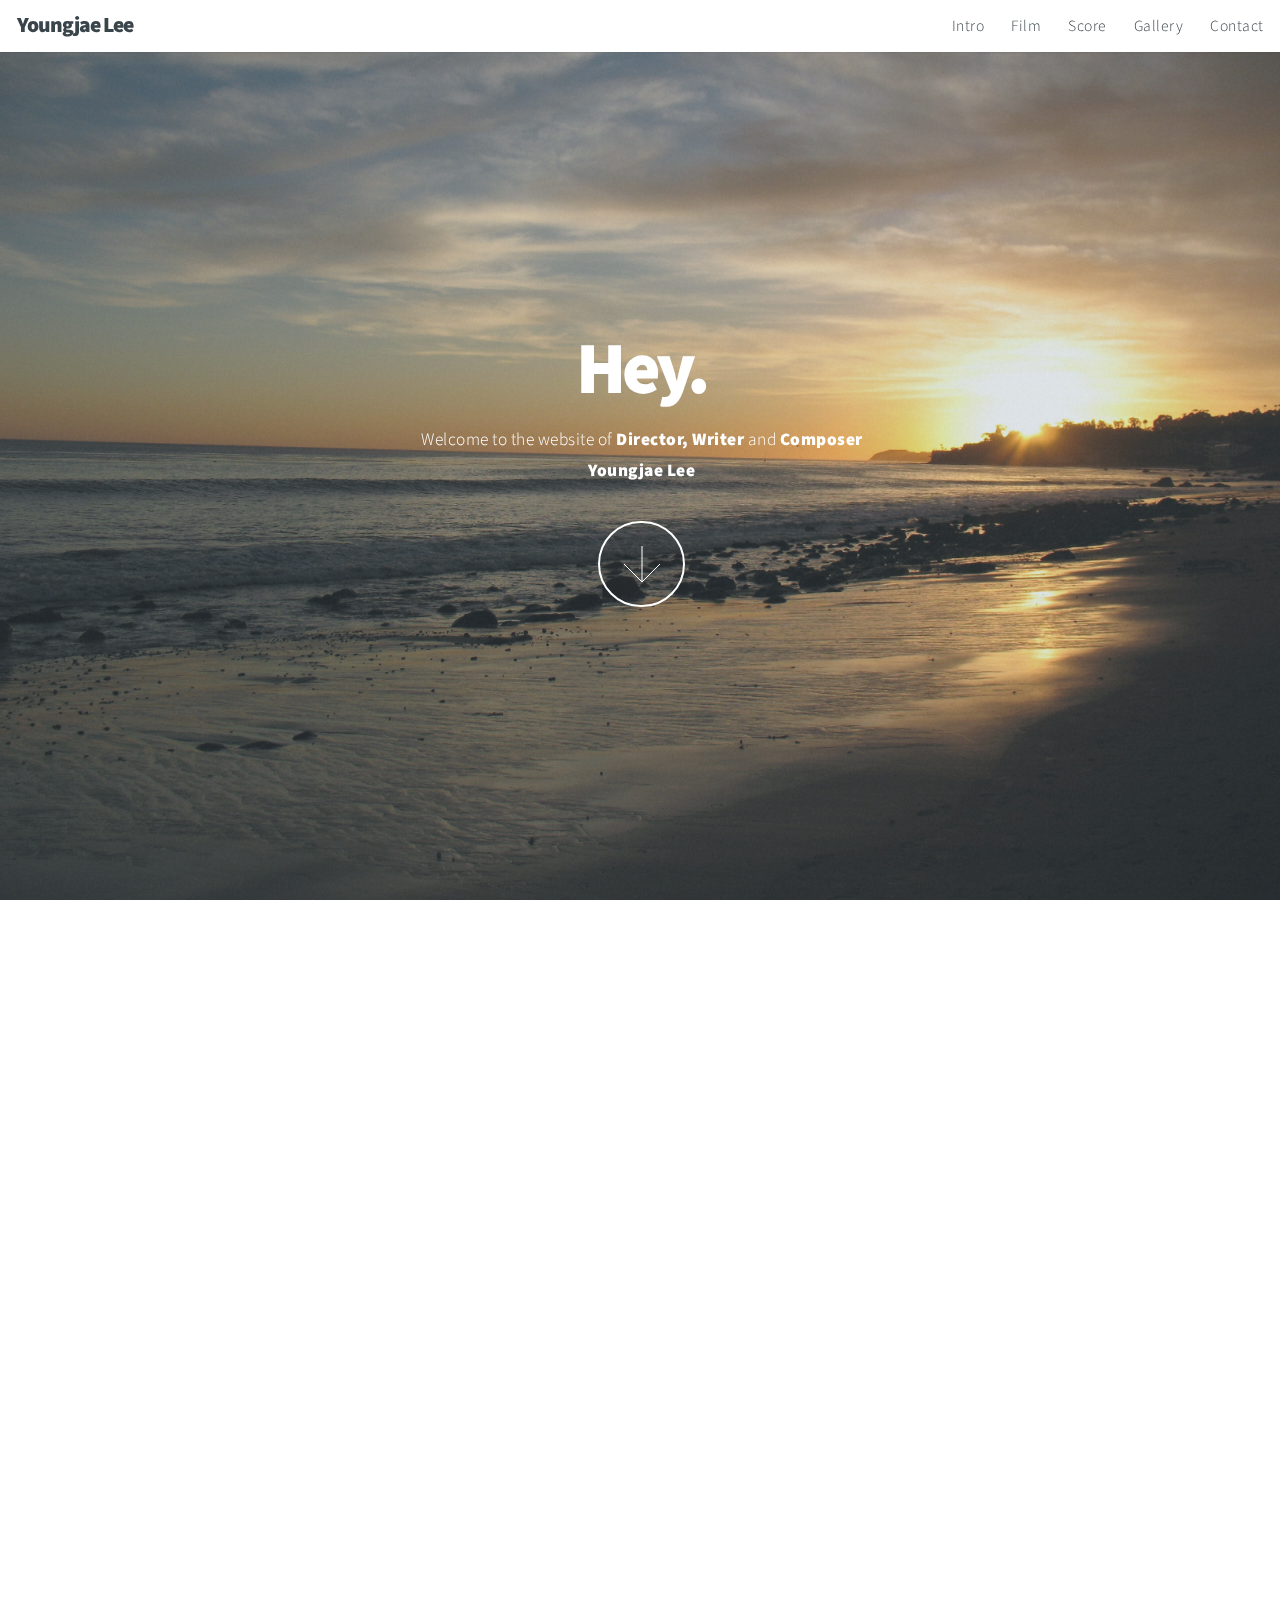
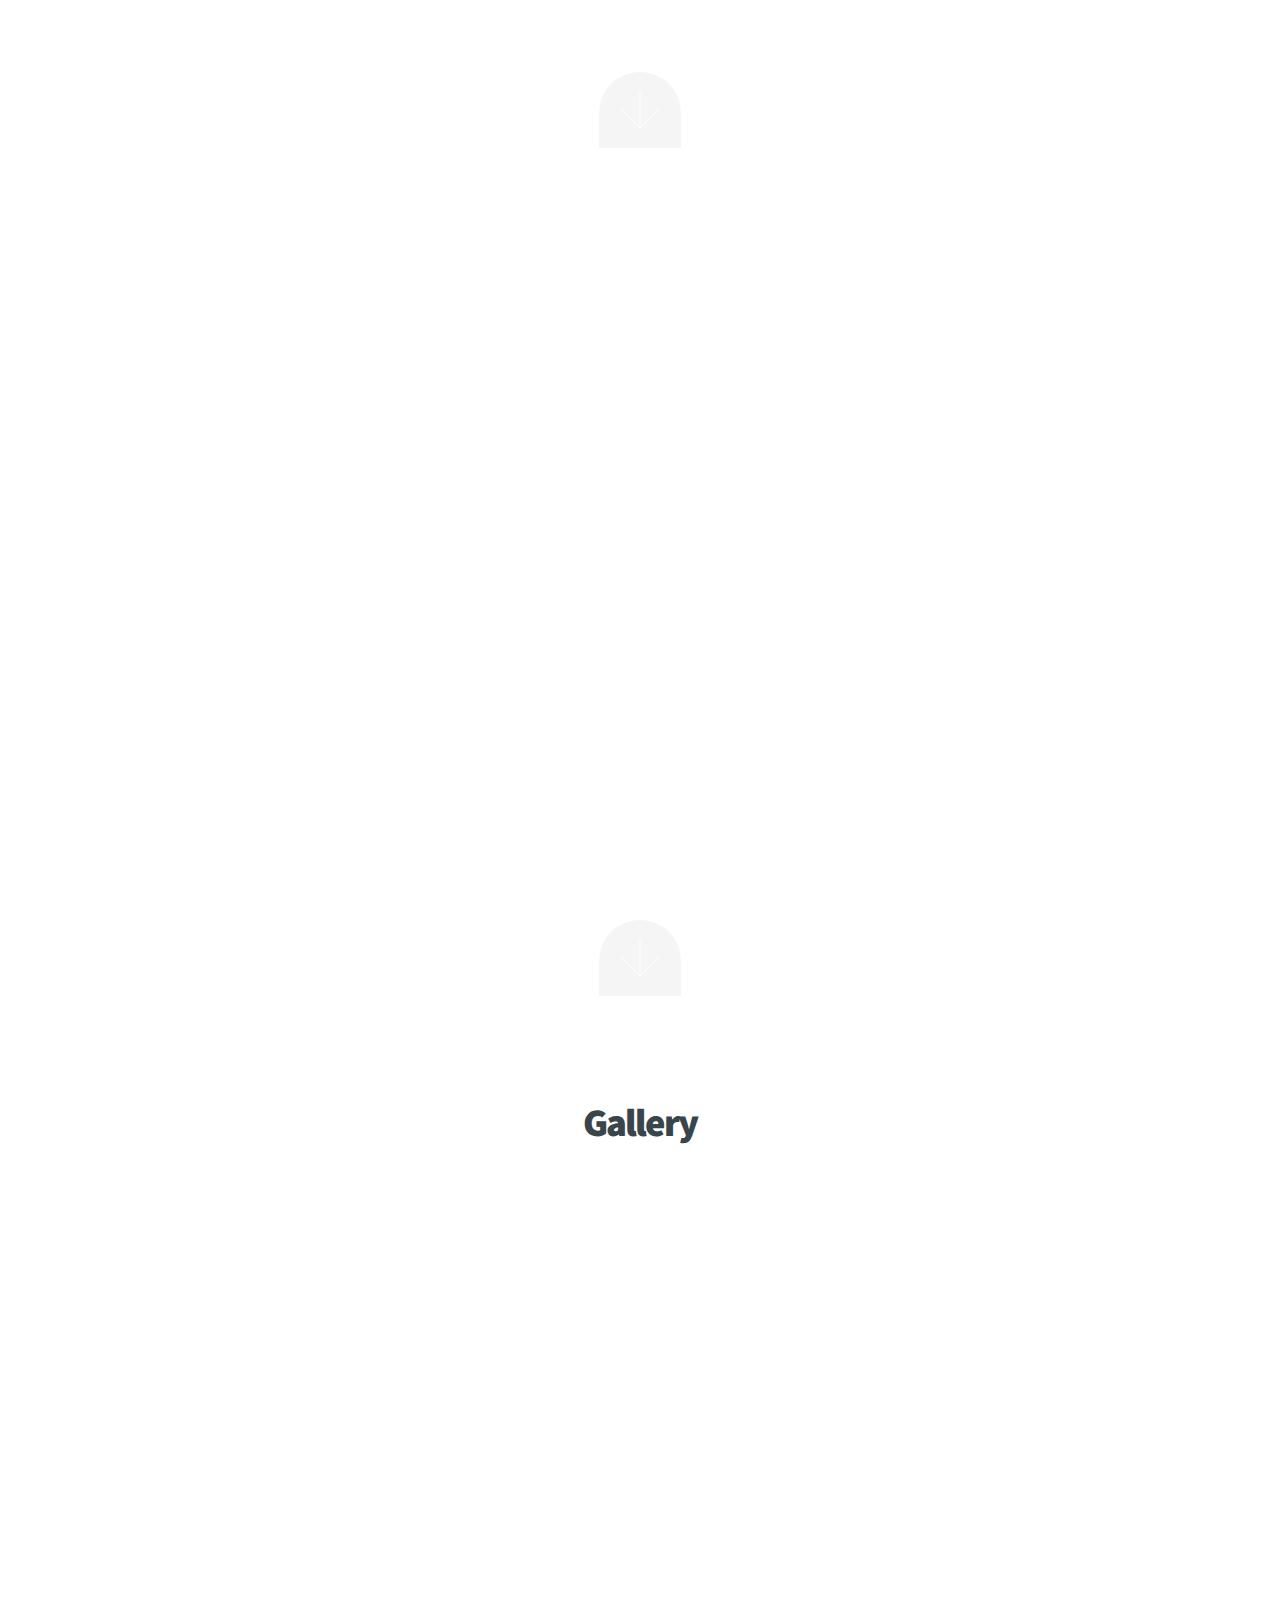
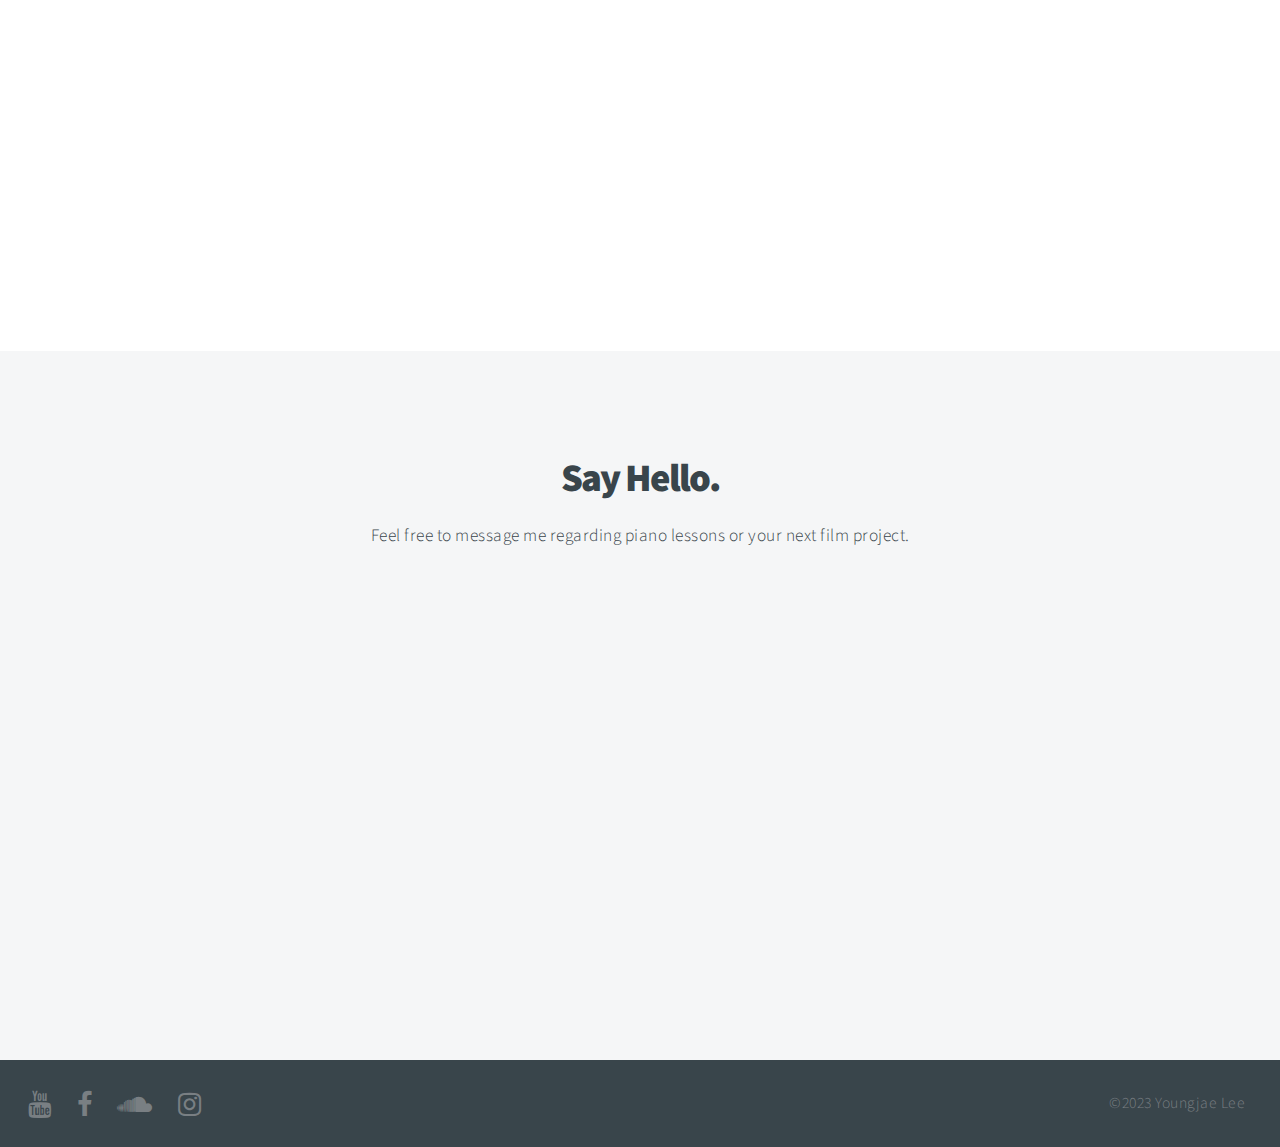
<file: index.html>
<!DOCTYPE HTML>
<html>
<head>
    <meta charset="utf-8" />
    <title>Youngjae Lee | Composer and Director</title>
    <meta name="viewport" content="width=device-width, initial-scale=1" />
    <meta name="author" content="Youngjae Lee">
    <meta name="description" content="The official website of film composer and director Youngjae Lee">
    
    <!-- Facebook OG meta properties -->
    <meta property="og:url" content="https://youngjaelee.net"/>
    <meta property="og:title" content="Youngjae Lee | Film Composer and Director"/>
    <meta property="og:description" content="The official website of film composer and director Youngjae Lee"/>
    <meta property="og:image" content="https://youngjaelee.net/assets/images/film-min.jpg"/>
    
    <!-- stylesheets -->
    <!--[if lte IE 8]><script src="assets/js/ie/html5shiv.js"></script><![endif]-->
    <!--[if lte IE 8]><link rel="stylesheet" href="assets/css/ie8.css" /><![endif]-->
    <!--[if lte IE 9]><link rel="stylesheet" href="assets/css/ie9.css" /><![endif]-->
    <link rel="stylesheet" href="assets/css/main.min.css" />

    <!-- favicon -->
    <link href="/favicon.ico" rel="icon" type="image/x-icon" />
    
    <!-- force to https on github pages -->
    <!-- No longer needed - forcing https via Cloudflare -->
    <!-- <script type="text/javascript">
        var host = "youngjaelee.net"
        if (window.location.host === host && window.location.protocol != "https:") {
            window.location.protocol = "https:"
        }
    </script> -->
</head>
<body>

    <!-- Header -->
    <header id="header">

        <!-- Logo -->
        <h1 id="logo"><a href="#intro">Youngjae Lee</a></h1>

        <!-- Nav -->
        <nav id="nav">
            <ul>
                <li><a href="#intro">Intro</a></li>
                <li><a href="#film">Film</a></li>
                <li><a href="#score">Score</a></li>
                <li><a href="#work">Gallery</a></li>
                <li><a href="#contact">Contact</a></li>
            </ul>
        </nav>

    </header>

    <!-- Intro -->
    <section id="intro" class="main style1 dark fullscreen">
        <div class="content container 75%">
            <header>
                <h2>Hey.</h2>
            </header>
            <p>
                Welcome to the website of <strong>Director,</strong> <strong>Writer</strong> and <strong>Composer</strong> 
                <br /><strong>Youngjae Lee</strong>
            </p>
            <footer>
                <a href="#film" class="button style2 down">More</a>
            </footer>
        </div>
    </section>

    <!-- Film -->
    <section id="film" class="main style2 left dark fullscreen">
        <div class="content box style2">
            <header>
                <h2>Film</h2>
            </header>
            <p>
                "Rage" is Youngjae's latest film. <br>
                Written, directed and scored by her, "Rage" is currently showing on the film festival circuit. 
                <br>
                <br>
                Watch the trailer for "Rage" <strong><a href="https://www.youtube.com/watch?v=TK61Yolp1gY" style="color:#7EC8E3;font-weight:bold;" class="text-primary" target="_blank">here</a></strong> and follow "Rage" <strong><a href="https://www.instagram.com/ragerage369/" style="color:#7EC8E3;font-weight:bold;" class="text-primary" target="_blank">on Instagram.</a></strong>
                <br>
                <br>
                In 2020 she also wrote, directed, and scored her film "Caterpillar Planet", which won a Gold Remi Award at the 2020 Houston International Film Festival. <br><br> 
                Watch Caterpillar Planet <strong><a href="https://www.youtube.com/watch?v=fz-p8lmaL64" style="color:#7EC8E3;font-weight:bold;" class="text-primary" target="_blank">here.</a></strong>
            </p>
        </div>
        <a href="#score" class="button style2 down anchored">Next</a>
    </section>

    <!-- Score -->
    <section id="score" class="main style2 right dark fullscreen">
        <div class="content box style2">
            <header>
                <h2>Score</h2>
            </header>
            <p>
                Youngjae graduated from Berklee College of Music with a degree in Film Scoring. She is working as a film composer and piano instructor. 
                She was twice nominated for the "Best Score" category at the La Jolla International Fashion Film Festival, and she also won the award for "Best Music Score" at 
                the Wide Screen Film Festival in Miami.                 
            </p>
            <p>
                <a href="https://www.youtube.com/watch?v=fz-p8lmaL64&t=7s" target="_blank" class="button btn-link"><em>YouTube</em></a>
                <a href="https://soundcloud.com/lalalililala/popular-tracks" target="_blank" class="button btn-link"><em>SoundCloud</em></a>
                <a href="https://www.imdb.com/name/nm3650306/" target="_blank" class="button btn-link"><em>Film Credits</em></a>
            </p>
        </div>
        <a href="#work" class="button style2 down anchored">Next</a>
    </section>

    <!-- Gallery -->
    <section id="work" class="main style3 primary">
        <div class="content container">
            <header>
                <h2>Gallery</h2>
                <p></p>
            </header>

            <!-- Personal Lightbox Gallery  -->
            <div class="container 75% gallery">
                <div class="row 25% images">
                    <div class="6u 12u(mobile)"><a href="assets/images/fulls/photos/01.jpg" class="image fit from-left"><img src="assets/images/thumbs/photos/01-min.jpg" title="La Jolla Fashion Film Festival 2013" alt="" /></a></div>
                    <div class="6u 12u(mobile)"><a href="assets/images/fulls/photos/02.jpg" class="image fit from-right"><img src="assets/images/thumbs/photos/02-min.jpg" title="In The Studio" alt="" /></a></div>
                </div>
                <div class="row 25% images">
                    <div class="6u 12u(mobile)"><a href="assets/images/fulls/photos/03.jpg" class="image fit from-left"><img src="assets/images/thumbs/photos/03-min.jpg" title="In The Studio" alt="" /></a></div>
                    <div class="6u 12u(mobile)"><a href="assets/images/fulls/photos/04.jpg" class="image fit from-right"><img src="assets/images/thumbs/photos/04-min.jpg" title="Fashion Event" alt="" /></a></div>
                </div>
                <div class="row 25% images">
                    <div class="6u 12u(mobile)"><a href="assets/images/fulls/photos/05.jpg" class="image fit from-left"><img src="assets/images/thumbs/photos/05-min.jpg" title="Los Angeles Turkish Film Festival" alt="" /></a></div>
                    <div class="6u 12u(mobile)"><a href="assets/images/fulls/photos/06.jpg" class="image fit from-right"><img src="assets/images/thumbs/photos/06-min.jpg" title="La Jolla Fashion Film Festival 2013" alt="" /></a></div>
                </div>
            </div>
        </div>

        <div class="content container">
            <header>
                <h2>Films</h2>
                <p></p>
            </header>

            <!-- Film Lightbox Gallery  -->
            <div class="container 75% gallery">
                <div class="row 25% images">
                    <div class="6u 12u(mobile)">
                        <a href="assets/images/fulls/posters/rage-poster.jpg" class="image fit from-left">
                            <img src="assets/images/thumbs/posters/rage-poster-min.jpg" title="Rage - 2023" alt="" />
                        </a>
                    </div>
                    <div class="6u 12u(mobile)">
                        <a href="assets/images/fulls/posters/caterpillar-planet.jpg" class="image fit from-right">
                            <img src="assets/images/thumbs/posters/caterpillar-planet-min.jpg" title="Caterpillar Planet - 2020" alt="" />
                        </a>
                    </div>
                </div>
                <div class="row 25% images">
                    <div class="6u 12u(mobile)">
                        <a href="assets/images/fulls/posters/in-the-moment.jpg" class="image fit from-right">
                            <img src="assets/images/thumbs/posters/in-the-moment-min.jpg" title="In The Moment - 2019" alt="" />
                        </a>
                    </div>
                    <div class="6u 12u(mobile)">
                        <a href="assets/images/fulls/posters/only-always-you.jpg" class="image fit from-left">
                            <img src="assets/images/thumbs/posters/only-always-you-min.jpg" title="Only Always You - 2012" alt="" />
                        </a>
                    </div>
                </div>
                <div class="row 25% images">
                    <div class="6u 12u(mobile)">
                        <a href="assets/images/fulls/posters/first-impressions.jpg" class="image fit from-left">
                            <img src="assets/images/thumbs/posters/first-impressions-min.jpg" title="First Impressions - 2013" alt="" />
                        </a>
                    </div>
                    <div class="6u 12u(mobile)">
                        <a href="assets/images/fulls/posters/kiss-of-siren.jpg" class="image fit from-right">
                            <img src="assets/images/thumbs/posters/kiss-of-siren-min.jpg" title="Kiss Of A Siren - 2014" alt="" />
                        </a>
                    </div>
                </div>
                <div class="row 25% images">
                    <div class="6u 12u(mobile)">
                        <a href="assets/images/fulls/posters/everlast.jpg" class="image fit from-left">
                            <img src="assets/images/thumbs/posters/everlast-min.jpg" title="Everlast - 2014" alt="" />
                        </a>
                    </div>
                    <div class="6u 12u(mobile)">
                        <a href="assets/images/fulls/posters/arkham-knight.jpg" class="image fit from-right">
                            <img src="assets/images/thumbs/posters/arkham-knight-min.jpg" title="Arkham Knight - 2015" alt="" />
                        </a>
                    </div>
                </div>
                <div class="row 25% images">
                    <div class="6u 12u(mobile)">
                        <a href="assets/images/fulls/posters/here-johnny.jpg" class="image fit from-left">
                            <img src="assets/images/thumbs/posters/here-johnny-min.jpg" title="Here's Johnny - 2013" alt="" />
                        </a>
                    </div>
                    <div class="6u 12u(mobile)">
                        <a href="assets/images/fulls/posters/the-incision.jpg" class="image fit from-right">
                            <img src="assets/images/thumbs/posters/the-incision-min.jpg" title="The Incision - 2014" alt="" />
                        </a>
                    </div>
                </div>
            </div>
        </div>
    </section>

    <!-- Contact -->
    <section id="contact" class="main style3 secondary">
        <div class="content container">
            <header>
                <h2>Say Hello.</h2>
                <p>Feel free to message me regarding piano lessons or your next film project.</p>
            </header>
            <div class="box container 75%">

               <!-- Contact Form -->
                <form id="contact-form" method="POST">
                    <input type="hidden" name="_subject" value="New Website Message" />
                    <input type="text" name="_gotcha" style="display:none" />
                    <div class="row 50%">
                        <div class="6u 12u(mobile)">
                            <input type="text" name="name" placeholder="Name" required/>
                        </div>
                        <div class="6u 12u(mobile)">
                            <input type="email" name="_replyto" placeholder="Email" required/>
                        </div>
                    </div>
                    <div class="row 50%">
                        <div class="12u">
                            <textarea name="message" placeholder="Message" rows="6" required></textarea>
                        </div>
                    </div>
                    <div class="row">
                        <div class="12u">
                            <ul class="actions">
                                <li>
                                    <input type="submit" value="Send Message" />
                                </li>
                            </ul>
                        </div>
                    </div>
                </form>              
            </div>
        </div>
    </section>

    <!-- Footer -->
    <footer id="footer">

        <!-- Icons -->
        <ul class="actions">
            <li><a href="https://www.youtube.com/channel/UCIRAD7v60tN2-PXqd9pAz5A" class="icon fa fa-youtube" target="_blank"><span class="label">YouTube</span></a></li>
            <li><a href="https://www.facebook.com/young.j.lee.714" class="icon fa fa-facebook" target="_blank"><span class="label">Facebook</span></a></li>
            <li><a href="https://soundcloud.com/lalalililala" class="icon fa fa-soundcloud" target="_blank"><span class="label">Soundcloud</span></a></li>
            <li><a href="https://www.instagram.com/ragerage369/" class="icon fa fa-instagram" target="_blank"><span class="label">Instagram</span></a></li>    
        </ul>

        <!-- Menu -->
        <ul class="menu">
            <li>&copy;2023 Youngjae Lee</li>
            <!-- <li> Template by: <a href="http://html5up.net" target="_blank">HTML5 UP</a></li> -->
        </ul>
        
    </footer>

    <!-- Scripts -->
    <script src="assets/js/jquery.min.js"></script>
    <script src="assets/js/jquery.poptrox.min.js"></script>
    <script src="assets/js/jquery.scrolly.min.js"></script>
    <script src="assets/js/jquery.scrollex.min.js"></script>
    <script src="assets/js/skel.min.js"></script>
    <script src="assets/js/util.js"></script>
    <!--[if lte IE 8]><script src="assets/js/ie/respond.min.js"></script><![endif]-->
    <script src="assets/js/main.min.js"></script>
</body>
</html>
</file>
<file: assets/css/ie8.css>
/*
	Big Picture by HTML5 UP
	html5up.net | @n33co
	Free for personal and commercial use under the CCA 3.0 license (html5up.net/license)
*/

/* Section/Article */

	section > .last-child,
	article > .last-child,
	section.last-child,
	article.last-child {
		margin-bottom: 0;
	}

/* Form */

	form input[type="text"],
	form input[type="email"],
	form input[type="password"],
	form select,
	form textarea {
		position: relative;
		-ms-behavior: url("assets/js/ie/PIE.htc");
		border: solid 1px #ccc;
	}

/* Button */

	input[type="button"],
	input[type="submit"],
	input[type="reset"],
	.button,
	button {
		position: relative;
		-ms-behavior: url("assets/js/ie/PIE.htc");
	}

		input[type="button"].down,
		input[type="submit"].down,
		input[type="reset"].down,
		.button.down,
		button.down {
			text-indent: 0;
		}

/* Intro */

	#intro {
		-ms-behavior: url("assets/js/ie/backgroundsize.min.htc");
		background: url("../../images/intro.jpg");
		background-size: cover;
	}

		#intro .content {
			position: relative;
			z-index: 1;
		}

		#intro:after {
			content: '';
			background: url("images/overlay.png");
			width: 100%;
			height: 100%;
			position: absolute;
			left: 0;
			top: 0;
		}

/* One */

	#one {
		-ms-behavior: url("assets/js/ie/backgroundsize.min.htc");
		background: url("../../images/one.jpg");
		background-size: cover;
	}

		#one .content {
			position: relative;
			z-index: 1;
		}

		#one.left:before, #one.right:after {
			content: '';
			background: url("images/overlay.png");
			width: 100%;
			height: 100%;
			position: absolute;
			left: 0;
			top: 0;
		}

/* Two */

	#two {
		-ms-behavior: url("assets/js/ie/backgroundsize.min.htc");
		background: url("../../images/two.jpg");
		background-size: cover;
	}

		#two .content {
			position: relative;
			z-index: 1;
		}

		#two.left:before, #two.right:after {
			content: '';
			background: url("images/overlay.png");
			width: 100%;
			height: 100%;
			position: absolute;
			left: 0;
			top: 0;
		}
</file>
<file: assets/css/ie9.css>
/*
	Big Picture by HTML5 UP
	html5up.net | @n33co
	Free for personal and commercial use under the CCA 3.0 license (html5up.net/license)
*/

/* Loader */

	body:before, body:after {
		display: none !important;
	}

/* Poptrox */

	.poptrox-popup .loader {
		display: none !important;
	}
</file>
<file: assets/css/main.min.css>
@import url(https://fonts.googleapis.com/css?family=Source+Sans+Pro:300,900);@import url(https://maxcdn.bootstrapcdn.com/font-awesome/4.6.3/css/font-awesome.min.css);*,.row,:after,:before{-moz-box-sizing:border-box;-webkit-box-sizing:border-box}.row.\30 \25>*,.row.uniform.\30 \25>*{padding:0}ul.actions,ul.icons,ul.menu{cursor:default}#nav ul li a,.icon,.icon:before,body,h1 a,h2 a,h3 a,h4 a,h5 a,h6 a{text-decoration:none}#contact,#footer,.main.style2{overflow:hidden}a,abbr,acronym,address,applet,article,aside,audio,b,big,blockquote,body,canvas,caption,center,cite,code,dd,del,details,dfn,div,dl,dt,em,embed,fieldset,figcaption,figure,footer,form,h1,h2,h3,h4,h5,h6,header,hgroup,html,i,iframe,img,ins,kbd,label,legend,li,mark,menu,nav,object,ol,output,p,pre,q,ruby,s,samp,section,small,span,strike,strong,sub,summary,sup,table,tbody,td,tfoot,th,thead,time,tr,tt,u,ul,var,video{margin:0;padding:0;border:0;font:inherit;vertical-align:baseline}body,input,select,textarea{font-family:'Source Sans Pro',sans-serif;font-weight:300;font-size:18pt;line-height:1.75em;color:#39454b;letter-spacing:.5px}blockquote,em,i{font-style:italic}.main.style1 .content,.main.style1:before,.main.style2 .content,.main.style2.left:after,.main.style2.right:before{vertical-align:middle;display:inline-block}article,aside,details,figcaption,figure,footer,header,hgroup,menu,nav,section{display:block}ol,ul{list-style:none}blockquote,q{quotes:none}blockquote:after,blockquote:before,q:after,q:before{content:'';content:none}table{border-collapse:collapse;border-spacing:0}*,:after,:before{box-sizing:border-box}.container.\31 25\25{width:100%;max-width:1800px;min-width:1440px}.container.\37 5\25{width:1080px}.container.\35 0\25{width:720px}.container.\32 5\25{width:360px}.container{margin-left:auto;margin-right:auto;width:1440px}@media screen and (max-width:1920px){.container.\31 25\25{width:100%;max-width:1700px;min-width:1360px}.container.\37 5\25{width:1020px}.container.\35 0\25{width:680px}.container.\32 5\25{width:340px}.container{width:1360px}}@media screen and (max-width:1680px){.container.\31 25\25{width:100%;max-width:1500px;min-width:1200px}.container.\37 5\25{width:900px}.container.\35 0\25{width:600px}.container.\32 5\25{width:300px}.container{width:1200px}}@media screen and (max-width:1280px){.container.\31 25\25{width:100%;max-width:1200px;min-width:960px}.container.\37 5\25{width:720px}.container.\35 0\25{width:480px}.container.\32 5\25{width:240px}.container{width:960px}}@media screen and (max-width:1000px){.container.\31 25\25{width:100%;max-width:118.75%;min-width:95%}.container.\37 5\25{width:71.25%}.container.\35 0\25{width:47.5%}.container.\32 5\25{width:23.75%}.container{width:95%}}@media screen and (max-width:736px){.container.\31 25\25{width:100%;max-width:118.75%;min-width:95%}.container.\37 5\25{width:71.25%}.container.\35 0\25{width:47.5%}.container.\32 5\25{width:23.75%}.container{width:95%}}@media screen and (max-width:480px){.container.\31 25\25{width:100%;max-width:118.75%;min-width:95%}.container.\37 5\25{width:71.25%}.container.\35 0\25{width:47.5%}.container.\32 5\25{width:23.75%}.container{width:95%!important}}.row{border-bottom:solid 1px transparent;box-sizing:border-box}.row:after,.row:before{content:'';display:block;clear:both;height:0}body,html{height:100%}.row.uniform>*>:first-child{margin-top:0}.row.uniform>*>:last-child{margin-bottom:0}.row.\30 \25,.row.uniform.\30 \25{margin:0 0 -1px}.row.uniform>*,.row>*{padding:40px 0 0 40px}.row,.row.uniform{margin:-40px 0 -1px -40px}.row>*{float:left;-moz-box-sizing:border-box;-webkit-box-sizing:border-box;box-sizing:border-box}.row.\32 00\25>*,.row.uniform.\32 00\25>*{padding:80px 0 0 80px}.row.\32 00\25,.row.uniform.\32 00\25{margin:-80px 0 -1px -80px}.row.\31 50\25>*,.row.uniform.\31 50\25>*{padding:60px 0 0 60px}.row.\31 50\25,.row.uniform.\31 50\25{margin:-60px 0 -1px -60px}.row.\35 0\25>*,.row.uniform.\35 0\25>*{padding:20px 0 0 20px}.row.\35 0\25,.row.uniform.\35 0\25{margin:-20px 0 -1px -20px}.row.\32 5\25>*,.row.uniform.\32 5\25>*{padding:10px 0 0 10px}.row.\32 5\25,.row.uniform.\32 5\25{margin:-10px 0 -1px -10px}.\31 0u,.\31 0u\24,.\31 1u,.\31 1u\24,.\31 2u,.\31 2u\24,.\31 u,.\31 u\24,.\32 u,.\32 u\24,.\33 u,.\33 u\24,.\34 u,.\34 u\24,.\35 u,.\35 u\24,.\36 u,.\36 u\24,.\38 u,.\38 u\24,.\39 u,.\39 u\24{clear:none;margin-left:0}.\31 2u,.\31 2u\24{width:100%}.\31 1u,.\31 1u\24{width:91.6666666667%}.\31 0u,.\31 0u\24{width:83.3333333333%}.\39 u,.\39 u\24{width:75%}.\38 u,.\38 u\24{width:66.6666666667%}.\37 u,.\37 u\24{width:58.3333333333%;clear:none;margin-left:0}.\36 u,.\36 u\24{width:50%}.\35 u,.\35 u\24{width:41.6666666667%}.\34 u,.\34 u\24{width:33.3333333333%}.\33 u,.\33 u\24{width:25%}.\32 u,.\32 u\24{width:16.6666666667%}.\31 u,.\31 u\24{width:8.3333333333%}.\31 0u\24+*,.\31 1u\24+*,.\31 2u\24+*,.\31 u\24+*,.\32 u\24+*,.\33 u\24+*,.\34 u\24+*,.\35 u\24+*,.\36 u\24+*,.\37 u\24+*,.\38 u\24+*,.\39 u\24+*{clear:left}.\-11u{margin-left:91.66667%}.\-10u{margin-left:83.33333%}.\-9u{margin-left:75%}.\-8u{margin-left:66.66667%}.\-7u{margin-left:58.33333%}.\-6u{margin-left:50%}.\-5u{margin-left:41.66667%}.\-4u{margin-left:33.33333%}.\-3u{margin-left:25%}.\-2u{margin-left:16.66667%}.\-1u{margin-left:8.33333%}@media screen and (max-width:1920px){.row.uniform>*,.row>*{padding:40px 0 0 40px}.row,.row.uniform{margin:-40px 0 -1px -40px}.row.\32 00\25>*,.row.uniform.\32 00\25>*{padding:80px 0 0 80px}.row.\32 00\25,.row.uniform.\32 00\25{margin:-80px 0 -1px -80px}.row.\31 50\25>*,.row.uniform.\31 50\25>*{padding:60px 0 0 60px}.row.\31 50\25,.row.uniform.\31 50\25{margin:-60px 0 -1px -60px}.row.\35 0\25>*,.row.uniform.\35 0\25>*{padding:20px 0 0 20px}.row.\35 0\25,.row.uniform.\35 0\25{margin:-20px 0 -1px -20px}.row.\32 5\25>*,.row.uniform.\32 5\25>*{padding:10px 0 0 10px}.row.\32 5\25,.row.uniform.\32 5\25{margin:-10px 0 -1px -10px}.\31 2u\24\28wide\29,.\31 2u\28wide\29{width:100%;clear:none;margin-left:0}.\31 1u\24\28wide\29,.\31 1u\28wide\29{width:91.6666666667%;clear:none;margin-left:0}.\31 0u\24\28wide\29,.\31 0u\28wide\29{width:83.3333333333%;clear:none;margin-left:0}.\39 u\24\28wide\29,.\39 u\28wide\29{width:75%;clear:none;margin-left:0}.\38 u\24\28wide\29,.\38 u\28wide\29{width:66.6666666667%;clear:none;margin-left:0}.\37 u\24\28wide\29,.\37 u\28wide\29{width:58.3333333333%;clear:none;margin-left:0}.\36 u\24\28wide\29,.\36 u\28wide\29{width:50%;clear:none;margin-left:0}.\35 u\24\28wide\29,.\35 u\28wide\29{width:41.6666666667%;clear:none;margin-left:0}.\34 u\24\28wide\29,.\34 u\28wide\29{width:33.3333333333%;clear:none;margin-left:0}.\33 u\24\28wide\29,.\33 u\28wide\29{width:25%;clear:none;margin-left:0}.\32 u\24\28wide\29,.\32 u\28wide\29{width:16.6666666667%;clear:none;margin-left:0}.\31 u\24\28wide\29,.\31 u\28wide\29{width:8.3333333333%;clear:none;margin-left:0}.\31 0u\24\28wide\29+*,.\31 1u\24\28wide\29+*,.\31 2u\24\28wide\29+*,.\31 u\24\28wide\29+*,.\32 u\24\28wide\29+*,.\33 u\24\28wide\29+*,.\34 u\24\28wide\29+*,.\35 u\24\28wide\29+*,.\36 u\24\28wide\29+*,.\37 u\24\28wide\29+*,.\38 u\24\28wide\29+*,.\39 u\24\28wide\29+*{clear:left}.\-11u\28wide\29{margin-left:91.66667%}.\-10u\28wide\29{margin-left:83.33333%}.\-9u\28wide\29{margin-left:75%}.\-8u\28wide\29{margin-left:66.66667%}.\-7u\28wide\29{margin-left:58.33333%}.\-6u\28wide\29{margin-left:50%}.\-5u\28wide\29{margin-left:41.66667%}.\-4u\28wide\29{margin-left:33.33333%}.\-3u\28wide\29{margin-left:25%}.\-2u\28wide\29{margin-left:16.66667%}.\-1u\28wide\29{margin-left:8.33333%}}@media screen and (max-width:1680px){.row.uniform>*,.row>*{padding:40px 0 0 40px}.row,.row.uniform{margin:-40px 0 -1px -40px}.row.\32 00\25>*,.row.uniform.\32 00\25>*{padding:80px 0 0 80px}.row.\32 00\25,.row.uniform.\32 00\25{margin:-80px 0 -1px -80px}.row.\31 50\25>*,.row.uniform.\31 50\25>*{padding:60px 0 0 60px}.row.\31 50\25,.row.uniform.\31 50\25{margin:-60px 0 -1px -60px}.row.\35 0\25>*,.row.uniform.\35 0\25>*{padding:20px 0 0 20px}.row.\35 0\25,.row.uniform.\35 0\25{margin:-20px 0 -1px -20px}.row.\32 5\25>*,.row.uniform.\32 5\25>*{padding:10px 0 0 10px}.row.\32 5\25,.row.uniform.\32 5\25{margin:-10px 0 -1px -10px}.\31 2u\24\28normal\29,.\31 2u\28normal\29{width:100%;clear:none;margin-left:0}.\31 1u\24\28normal\29,.\31 1u\28normal\29{width:91.6666666667%;clear:none;margin-left:0}.\31 0u\24\28normal\29,.\31 0u\28normal\29{width:83.3333333333%;clear:none;margin-left:0}.\39 u\24\28normal\29,.\39 u\28normal\29{width:75%;clear:none;margin-left:0}.\38 u\24\28normal\29,.\38 u\28normal\29{width:66.6666666667%;clear:none;margin-left:0}.\37 u\24\28normal\29,.\37 u\28normal\29{width:58.3333333333%;clear:none;margin-left:0}.\36 u\24\28normal\29,.\36 u\28normal\29{width:50%;clear:none;margin-left:0}.\35 u\24\28normal\29,.\35 u\28normal\29{width:41.6666666667%;clear:none;margin-left:0}.\34 u\24\28normal\29,.\34 u\28normal\29{width:33.3333333333%;clear:none;margin-left:0}.\33 u\24\28normal\29,.\33 u\28normal\29{width:25%;clear:none;margin-left:0}.\32 u\24\28normal\29,.\32 u\28normal\29{width:16.6666666667%;clear:none;margin-left:0}.\31 u\24\28normal\29,.\31 u\28normal\29{width:8.3333333333%;clear:none;margin-left:0}.\31 0u\24\28normal\29+*,.\31 1u\24\28normal\29+*,.\31 2u\24\28normal\29+*,.\31 u\24\28normal\29+*,.\32 u\24\28normal\29+*,.\33 u\24\28normal\29+*,.\34 u\24\28normal\29+*,.\35 u\24\28normal\29+*,.\36 u\24\28normal\29+*,.\37 u\24\28normal\29+*,.\38 u\24\28normal\29+*,.\39 u\24\28normal\29+*{clear:left}.\-11u\28normal\29{margin-left:91.66667%}.\-10u\28normal\29{margin-left:83.33333%}.\-9u\28normal\29{margin-left:75%}.\-8u\28normal\29{margin-left:66.66667%}.\-7u\28normal\29{margin-left:58.33333%}.\-6u\28normal\29{margin-left:50%}.\-5u\28normal\29{margin-left:41.66667%}.\-4u\28normal\29{margin-left:33.33333%}.\-3u\28normal\29{margin-left:25%}.\-2u\28normal\29{margin-left:16.66667%}.\-1u\28normal\29{margin-left:8.33333%}}@media screen and (max-width:1280px){.row.uniform>*,.row>*{padding:40px 0 0 40px}.row,.row.uniform{margin:-40px 0 -1px -40px}.row.\32 00\25>*,.row.uniform.\32 00\25>*{padding:80px 0 0 80px}.row.\32 00\25,.row.uniform.\32 00\25{margin:-80px 0 -1px -80px}.row.\31 50\25>*,.row.uniform.\31 50\25>*{padding:60px 0 0 60px}.row.\31 50\25,.row.uniform.\31 50\25{margin:-60px 0 -1px -60px}.row.\35 0\25>*,.row.uniform.\35 0\25>*{padding:20px 0 0 20px}.row.\35 0\25,.row.uniform.\35 0\25{margin:-20px 0 -1px -20px}.row.\32 5\25>*,.row.uniform.\32 5\25>*{padding:10px 0 0 10px}.row.\32 5\25,.row.uniform.\32 5\25{margin:-10px 0 -1px -10px}.\31 2u\24\28narrow\29,.\31 2u\28narrow\29{width:100%;clear:none;margin-left:0}.\31 1u\24\28narrow\29,.\31 1u\28narrow\29{width:91.6666666667%;clear:none;margin-left:0}.\31 0u\24\28narrow\29,.\31 0u\28narrow\29{width:83.3333333333%;clear:none;margin-left:0}.\39 u\24\28narrow\29,.\39 u\28narrow\29{width:75%;clear:none;margin-left:0}.\38 u\24\28narrow\29,.\38 u\28narrow\29{width:66.6666666667%;clear:none;margin-left:0}.\37 u\24\28narrow\29,.\37 u\28narrow\29{width:58.3333333333%;clear:none;margin-left:0}.\36 u\24\28narrow\29,.\36 u\28narrow\29{width:50%;clear:none;margin-left:0}.\35 u\24\28narrow\29,.\35 u\28narrow\29{width:41.6666666667%;clear:none;margin-left:0}.\34 u\24\28narrow\29,.\34 u\28narrow\29{width:33.3333333333%;clear:none;margin-left:0}.\33 u\24\28narrow\29,.\33 u\28narrow\29{width:25%;clear:none;margin-left:0}.\32 u\24\28narrow\29,.\32 u\28narrow\29{width:16.6666666667%;clear:none;margin-left:0}.\31 u\24\28narrow\29,.\31 u\28narrow\29{width:8.3333333333%;clear:none;margin-left:0}.\31 0u\24\28narrow\29+*,.\31 1u\24\28narrow\29+*,.\31 2u\24\28narrow\29+*,.\31 u\24\28narrow\29+*,.\32 u\24\28narrow\29+*,.\33 u\24\28narrow\29+*,.\34 u\24\28narrow\29+*,.\35 u\24\28narrow\29+*,.\36 u\24\28narrow\29+*,.\37 u\24\28narrow\29+*,.\38 u\24\28narrow\29+*,.\39 u\24\28narrow\29+*{clear:left}.\-11u\28narrow\29{margin-left:91.66667%}.\-10u\28narrow\29{margin-left:83.33333%}.\-9u\28narrow\29{margin-left:75%}.\-8u\28narrow\29{margin-left:66.66667%}.\-7u\28narrow\29{margin-left:58.33333%}.\-6u\28narrow\29{margin-left:50%}.\-5u\28narrow\29{margin-left:41.66667%}.\-4u\28narrow\29{margin-left:33.33333%}.\-3u\28narrow\29{margin-left:25%}.\-2u\28narrow\29{margin-left:16.66667%}.\-1u\28narrow\29{margin-left:8.33333%}}@media screen and (max-width:1000px){.row.uniform>*,.row>*{padding:40px 0 0 40px}.row,.row.uniform{margin:-40px 0 -1px -40px}.row.\32 00\25>*,.row.uniform.\32 00\25>*{padding:80px 0 0 80px}.row.\32 00\25,.row.uniform.\32 00\25{margin:-80px 0 -1px -80px}.row.\31 50\25>*,.row.uniform.\31 50\25>*{padding:60px 0 0 60px}.row.\31 50\25,.row.uniform.\31 50\25{margin:-60px 0 -1px -60px}.row.\35 0\25>*,.row.uniform.\35 0\25>*{padding:20px 0 0 20px}.row.\35 0\25,.row.uniform.\35 0\25{margin:-20px 0 -1px -20px}.row.\32 5\25>*,.row.uniform.\32 5\25>*{padding:10px 0 0 10px}.row.\32 5\25,.row.uniform.\32 5\25{margin:-10px 0 -1px -10px}.\31 2u\24\28narrower\29,.\31 2u\28narrower\29{width:100%;clear:none;margin-left:0}.\31 1u\24\28narrower\29,.\31 1u\28narrower\29{width:91.6666666667%;clear:none;margin-left:0}.\31 0u\24\28narrower\29,.\31 0u\28narrower\29{width:83.3333333333%;clear:none;margin-left:0}.\39 u\24\28narrower\29,.\39 u\28narrower\29{width:75%;clear:none;margin-left:0}.\38 u\24\28narrower\29,.\38 u\28narrower\29{width:66.6666666667%;clear:none;margin-left:0}.\37 u\24\28narrower\29,.\37 u\28narrower\29{width:58.3333333333%;clear:none;margin-left:0}.\36 u\24\28narrower\29,.\36 u\28narrower\29{width:50%;clear:none;margin-left:0}.\35 u\24\28narrower\29,.\35 u\28narrower\29{width:41.6666666667%;clear:none;margin-left:0}.\34 u\24\28narrower\29,.\34 u\28narrower\29{width:33.3333333333%;clear:none;margin-left:0}.\33 u\24\28narrower\29,.\33 u\28narrower\29{width:25%;clear:none;margin-left:0}.\32 u\24\28narrower\29,.\32 u\28narrower\29{width:16.6666666667%;clear:none;margin-left:0}.\31 u\24\28narrower\29,.\31 u\28narrower\29{width:8.3333333333%;clear:none;margin-left:0}.\31 0u\24\28narrower\29+*,.\31 1u\24\28narrower\29+*,.\31 2u\24\28narrower\29+*,.\31 u\24\28narrower\29+*,.\32 u\24\28narrower\29+*,.\33 u\24\28narrower\29+*,.\34 u\24\28narrower\29+*,.\35 u\24\28narrower\29+*,.\36 u\24\28narrower\29+*,.\37 u\24\28narrower\29+*,.\38 u\24\28narrower\29+*,.\39 u\24\28narrower\29+*{clear:left}.\-11u\28narrower\29{margin-left:91.66667%}.\-10u\28narrower\29{margin-left:83.33333%}.\-9u\28narrower\29{margin-left:75%}.\-8u\28narrower\29{margin-left:66.66667%}.\-7u\28narrower\29{margin-left:58.33333%}.\-6u\28narrower\29{margin-left:50%}.\-5u\28narrower\29{margin-left:41.66667%}.\-4u\28narrower\29{margin-left:33.33333%}.\-3u\28narrower\29{margin-left:25%}.\-2u\28narrower\29{margin-left:16.66667%}.\-1u\28narrower\29{margin-left:8.33333%}}@media screen and (max-width:736px){.row.uniform>*,.row>*{padding:20px 0 0 20px}.row,.row.uniform{margin:-20px 0 -1px -20px}.row.\32 00\25>*,.row.uniform.\32 00\25>*{padding:40px 0 0 40px}.row.\32 00\25,.row.uniform.\32 00\25{margin:-40px 0 -1px -40px}.row.\31 50\25>*,.row.uniform.\31 50\25>*{padding:30px 0 0 30px}.row.\31 50\25,.row.uniform.\31 50\25{margin:-30px 0 -1px -30px}.row.\35 0\25>*,.row.uniform.\35 0\25>*{padding:10px 0 0 10px}.row.\35 0\25,.row.uniform.\35 0\25{margin:-10px 0 -1px -10px}.row.\32 5\25>*,.row.uniform.\32 5\25>*{padding:5px 0 0 5px}.row.\32 5\25,.row.uniform.\32 5\25{margin:-5px 0 -1px -5px}.\31 2u\24\28mobile\29,.\31 2u\28mobile\29{width:100%;clear:none;margin-left:0}.\31 1u\24\28mobile\29,.\31 1u\28mobile\29{width:91.6666666667%;clear:none;margin-left:0}.\31 0u\24\28mobile\29,.\31 0u\28mobile\29{width:83.3333333333%;clear:none;margin-left:0}.\39 u\24\28mobile\29,.\39 u\28mobile\29{width:75%;clear:none;margin-left:0}.\38 u\24\28mobile\29,.\38 u\28mobile\29{width:66.6666666667%;clear:none;margin-left:0}.\37 u\24\28mobile\29,.\37 u\28mobile\29{width:58.3333333333%;clear:none;margin-left:0}.\36 u\24\28mobile\29,.\36 u\28mobile\29{width:50%;clear:none;margin-left:0}.\35 u\24\28mobile\29,.\35 u\28mobile\29{width:41.6666666667%;clear:none;margin-left:0}.\34 u\24\28mobile\29,.\34 u\28mobile\29{width:33.3333333333%;clear:none;margin-left:0}.\33 u\24\28mobile\29,.\33 u\28mobile\29{width:25%;clear:none;margin-left:0}.\32 u\24\28mobile\29,.\32 u\28mobile\29{width:16.6666666667%;clear:none;margin-left:0}.\31 u\24\28mobile\29,.\31 u\28mobile\29{width:8.3333333333%;clear:none;margin-left:0}.\31 0u\24\28mobile\29+*,.\31 1u\24\28mobile\29+*,.\31 2u\24\28mobile\29+*,.\31 u\24\28mobile\29+*,.\32 u\24\28mobile\29+*,.\33 u\24\28mobile\29+*,.\34 u\24\28mobile\29+*,.\35 u\24\28mobile\29+*,.\36 u\24\28mobile\29+*,.\37 u\24\28mobile\29+*,.\38 u\24\28mobile\29+*,.\39 u\24\28mobile\29+*{clear:left}.\-11u\28mobile\29{margin-left:91.66667%}.\-10u\28mobile\29{margin-left:83.33333%}.\-9u\28mobile\29{margin-left:75%}.\-8u\28mobile\29{margin-left:66.66667%}.\-7u\28mobile\29{margin-left:58.33333%}.\-6u\28mobile\29{margin-left:50%}.\-5u\28mobile\29{margin-left:41.66667%}.\-4u\28mobile\29{margin-left:33.33333%}.\-3u\28mobile\29{margin-left:25%}.\-2u\28mobile\29{margin-left:16.66667%}.\-1u\28mobile\29{margin-left:8.33333%}}@media screen and (max-width:480px){.row.uniform>*,.row>*{padding:20px 0 0 20px}.row,.row.uniform{margin:-20px 0 -1px -20px}.row.\32 00\25>*,.row.uniform.\32 00\25>*{padding:40px 0 0 40px}.row.\32 00\25,.row.uniform.\32 00\25{margin:-40px 0 -1px -40px}.row.\31 50\25>*,.row.uniform.\31 50\25>*{padding:30px 0 0 30px}.row.\31 50\25,.row.uniform.\31 50\25{margin:-30px 0 -1px -30px}.row.\35 0\25>*,.row.uniform.\35 0\25>*{padding:10px 0 0 10px}.row.\35 0\25,.row.uniform.\35 0\25{margin:-10px 0 -1px -10px}.row.\32 5\25>*,.row.uniform.\32 5\25>*{padding:5px 0 0 5px}.row.\32 5\25,.row.uniform.\32 5\25{margin:-5px 0 -1px -5px}.\31 2u\24\28mobilenarrow\29,.\31 2u\28mobilenarrow\29{width:100%;clear:none;margin-left:0}.\31 1u\24\28mobilenarrow\29,.\31 1u\28mobilenarrow\29{width:91.6666666667%;clear:none;margin-left:0}.\31 0u\24\28mobilenarrow\29,.\31 0u\28mobilenarrow\29{width:83.3333333333%;clear:none;margin-left:0}.\39 u\24\28mobilenarrow\29,.\39 u\28mobilenarrow\29{width:75%;clear:none;margin-left:0}.\38 u\24\28mobilenarrow\29,.\38 u\28mobilenarrow\29{width:66.6666666667%;clear:none;margin-left:0}.\37 u\24\28mobilenarrow\29,.\37 u\28mobilenarrow\29{width:58.3333333333%;clear:none;margin-left:0}.\36 u\24\28mobilenarrow\29,.\36 u\28mobilenarrow\29{width:50%;clear:none;margin-left:0}.\35 u\24\28mobilenarrow\29,.\35 u\28mobilenarrow\29{width:41.6666666667%;clear:none;margin-left:0}.\34 u\24\28mobilenarrow\29,.\34 u\28mobilenarrow\29{width:33.3333333333%;clear:none;margin-left:0}.\33 u\24\28mobilenarrow\29,.\33 u\28mobilenarrow\29{width:25%;clear:none;margin-left:0}.\32 u\24\28mobilenarrow\29,.\32 u\28mobilenarrow\29{width:16.6666666667%;clear:none;margin-left:0}.\31 u\24\28mobilenarrow\29,.\31 u\28mobilenarrow\29{width:8.3333333333%;clear:none;margin-left:0}.\31 0u\24\28mobilenarrow\29+*,.\31 1u\24\28mobilenarrow\29+*,.\31 2u\24\28mobilenarrow\29+*,.\31 u\24\28mobilenarrow\29+*,.\32 u\24\28mobilenarrow\29+*,.\33 u\24\28mobilenarrow\29+*,.\34 u\24\28mobilenarrow\29+*,.\35 u\24\28mobilenarrow\29+*,.\36 u\24\28mobilenarrow\29+*,.\37 u\24\28mobilenarrow\29+*,.\38 u\24\28mobilenarrow\29+*,.\39 u\24\28mobilenarrow\29+*{clear:left}.\-11u\28mobilenarrow\29{margin-left:91.66667%}.\-10u\28mobilenarrow\29{margin-left:83.33333%}.\-9u\28mobilenarrow\29{margin-left:75%}.\-8u\28mobilenarrow\29{margin-left:66.66667%}.\-7u\28mobilenarrow\29{margin-left:58.33333%}.\-6u\28mobilenarrow\29{margin-left:50%}.\-5u\28mobilenarrow\29{margin-left:41.66667%}.\-4u\28mobilenarrow\29{margin-left:33.33333%}.\-3u\28mobilenarrow\29{margin-left:25%}.\-2u\28mobilenarrow\29{margin-left:16.66667%}.\-1u\28mobilenarrow\29{margin-left:8.33333%}}.image img,.image.featured,.image.fit{width:100%;display:block}@-ms-viewport{width:device-width}body{-webkit-text-size-adjust:none;background:#fff}body.is-loading *,body.is-resizing *{-moz-transition:none!important;-webkit-transition:none!important;-ms-transition:none!important;transition:none!important;-moz-animation:none!important;-webkit-animation:none!important;-ms-animation:none!important;animation:none!important}b,h1,h2,h3,h4,h5,h6,strong{font-weight:900;color:inherit}h1 a,h2 a,h3 a,h4 a,h5 a,h6 a{color:inherit}h2{font-size:2.25em;letter-spacing:-2px;line-height:1.25em}sub,sup{font-size:.8em;position:relative}a{-moz-transition:all .2s ease-in-out,color .2s ease-in-out;-webkit-transition:all .2s ease-in-out,color .2s ease-in-out;-ms-transition:all .2s ease-in-out,color .2s ease-in-out;transition:all .2s ease-in-out,color .2s ease-in-out;color:#98c593}sub{top:.5em}sup{top:-.5em}hr{border:0;border-top:solid 1px #ddd}blockquote{border-left:solid .5em #ddd;padding:1em 0 1em 2em}dl,header,ol,p,table,ul{margin-bottom:1em}header p{display:block;margin:1em 0 0;padding:0 0 .5em}footer{margin-top:2em}br.clear{clear:both}article,section{margin-bottom:3em}.row>article,.row>section,article:last-child,article>.content>:last-child,article>:last-child,section:last-child,section>.content>:last-child,section>:last-child{margin-bottom:0}.image{position:relative;display:inline-block}.image:before{content:'';position:absolute;left:0;top:0;width:100%;height:100%;background:url(images/overlay.png)}.image.featured{margin:0 0 2em}.image.left{float:left;margin:0 2em 2em 0}.image.centered{display:block;margin:0 0 2em}ul.actions li,ul.icons a,ul.icons li,ul.menu li{display:inline-block}.image.centered img{margin:0 auto;width:auto}ul.default{list-style:disc;padding-left:1em}ul.default li{padding-left:.5em}ul.icons a{width:2em;height:2em;line-height:2em;text-align:center;border:0}ul.menu li{line-height:1em;border-left:solid 1px rgba(145,146,147,.25);padding:0 0 0 .5em;margin:0 0 0 .5em}ul.menu li:first-child{border-left:0;padding-left:0;margin-left:0}ul.actions li{margin:0 0 0 .5em}ul.actions li:first-child{margin-left:0}ol.default{list-style:decimal;padding-left:1.25em}ol.default li{padding-left:.25em}form label{display:block}form input[type=text],form input[type=email],form input[type=password],form select,form textarea{-moz-appearance:none;-webkit-appearance:none;-ms-appearance:none;appearance:none;-moz-transition:all .2s ease-in-out,color .2s ease-in-out;-webkit-transition:all .2s ease-in-out,color .2s ease-in-out;-ms-transition:all .2s ease-in-out,color .2s ease-in-out;transition:all .2s ease-in-out,color .2s ease-in-out;display:block;width:100%;padding:.65em .75em;background:0 0;border:2px solid rgba(185,186,187,.25);color:inherit;border-radius:.5em;outline:0}table.default td,table.default th{padding:.5em 1em}form input[type=text]:focus,form input[type=email]:focus,form input[type=password]:focus,form select:focus,form textarea:focus{border-color:#9ac8e9}form input[type=text],form input[type=email],form input[type=password],form select{line-height:1.35em}form textarea{min-height:8em}form .formerize-placeholder,form :-moz-placeholder,form :-ms-input-placeholder,form ::-moz-placeholder,form ::-webkit-input-placeholder{color:rgba(145,146,147,.85)!important}form ::-moz-focus-inner{border:0}table,table.default{width:100%}table.default tbody tr:nth-child(2n+2){background:#f4f4f4}table.default th{text-align:left;font-weight:900}.icon:before,.poptrox-popup .loader:before,body:before{-moz-osx-font-smoothing:grayscale;-webkit-font-smoothing:antialiased;font-family:FontAwesome;font-style:normal;font-weight:400}table.default thead{background:#444;color:#fff}table.default tfoot{background:#eee}.button,button,input[type=button],input[type=submit],input[type=reset]{-moz-appearance:none;-webkit-appearance:none;-ms-appearance:none;appearance:none;-moz-transition:all .2s ease-in-out;-webkit-transition:all .2s ease-in-out;-ms-transition:all .2s ease-in-out;transition:all .2s ease-in-out;background-color:#98c593;border:0;border-radius:3.5em;color:#fff;cursor:pointer;display:inline-block;height:3.5em;line-height:3.5em;outline:0;padding:0 2em;position:relative;text-align:center;text-decoration:none}.poptrox-popup .caption,.poptrox-popup .loader:before,body:before{text-align:center;cursor:default}.button.btn-link{height:2em;line-height:2em;padding:0 1em;margin-top:10px;margin-right:10px}.button.btn-link:hover{color:#fff}.button.down,button.down,input[type=button].down,input[type=submit].down,input[type=reset].down{width:5em;height:5em;line-height:4.5em;padding:0;background-image:url(images/dark-arrow.svg);background-position:center center;background-repeat:no-repeat;text-indent:-10em;overflow:hidden}.button.down.anchored,button.down.anchored,input[type=button].down.anchored,input[type=submit].down.anchored,input[type=reset].down.anchored{bottom:0;border-bottom:0;border-radius:3em 3em 0 0;height:4.5em;margin-left:-2.5em}.button.anchored,button.anchored,input[type=button].anchored,input[type=submit].anchored,input[type=reset].anchored{position:absolute;left:50%}.button:hover,button:hover,input[type=button]:hover,input[type=submit]:hover,input[type=reset]:hover{background-color:#a8d5a3}.button:active,button:active,input[type=button]:active,input[type=submit]:active,input[type=reset]:active{background-color:#88b583}.button.style2,button.style2,input[type=button].style2,input[type=submit].style2,input[type=reset].style2{background-color:transparent;border:2px solid #e5e6e7;color:inherit}.button.style2:hover,button.style2:hover,input[type=button].style2:hover,input[type=submit].style2:hover,input[type=reset].style2:hover{background-color:rgba(145,146,147,.035)}.button.style2.down,button.style2.down,input[type=button].style2.down,input[type=submit].style2.down,input[type=reset].style2.down{background-image:url(images/arrow.svg)}.box,.main.style3.primary{background:#fff}.box{color:#39454b;padding:2em}.box.style2{padding:3.5em 2.5em}.main{position:relative;margin:0;overflow-x:hidden}.main.fullscreen{height:100%}.main.style1{text-align:center;padding:3em 0}.main.style1 h2{font-size:4.25em;line-height:1em;letter-spacing:-4px}.main.style1:before{content:'';height:100%}.main.style1 .content{-moz-transition:all 1s ease;-webkit-transition:all 1s ease;-ms-transition:all 1s ease;transition:all 1s ease;-moz-transform:translateZ(0);-webkit-transform:translateZ(0);-ms-transform:translateZ(0);transform:translateZ(0);opacity:1}#work .row.images .image,.main.style2 .content{-moz-transition:all 1s ease;-webkit-transition:all 1s ease;-ms-transition:all 1s ease;-moz-transform:translateZ(0);-webkit-transform:translateZ(0);-ms-transform:translateZ(0);position:relative}.main.style1.inactive .content{opacity:0}.main.style2{padding:3em 0}.main.style2 .content{transition:all 1s ease;transform:translateZ(0);width:35%}#logo,#nav{position:absolute}.main.style2.left:after{content:'';height:100%}.main.style2.left .content{left:0}.main.style2.right:before{content:'';height:100%}body:after,body:before{display:block;opacity:0;z-index:-1}.main.style2.right .content{left:65%}.main.style2.inactive.left .content{left:-35%}.main.style2.inactive.right .content{left:100%}.main.style3{text-align:center;padding:6em 0}.main.style3 .content>header{margin-bottom:2em}.main.style3.secondary{background:#f5f6f7}.dark{color:#fff}.dark a{color:#000}.dark .button.style2{border-color:inherit;background-color:rgba(64,64,64,.05)}.dark .button.style2:hover{background-color:rgba(255,255,255,.1)}.dark .button.style2.down{background-image:url(images/dark-arrow.svg)}#header,body:after{position:fixed;left:0;width:100%;background:#fff}@-moz-keyframes spinner-rotate{0%{-moz-transform:scale(1) rotate(0);-webkit-transform:scale(1) rotate(0);-ms-transform:scale(1) rotate(0);transform:scale(1) rotate(0)}100%{-moz-transform:scale(1) rotate(360deg);-webkit-transform:scale(1) rotate(360deg);-ms-transform:scale(1) rotate(360deg);transform:scale(1) rotate(360deg)}}@-webkit-keyframes spinner-rotate{0%{-moz-transform:scale(1) rotate(0);-webkit-transform:scale(1) rotate(0);-ms-transform:scale(1) rotate(0);transform:scale(1) rotate(0)}100%{-moz-transform:scale(1) rotate(360deg);-webkit-transform:scale(1) rotate(360deg);-ms-transform:scale(1) rotate(360deg);transform:scale(1) rotate(360deg)}}@-ms-keyframes spinner-rotate{0%{-moz-transform:scale(1) rotate(0);-webkit-transform:scale(1) rotate(0);-ms-transform:scale(1) rotate(0);transform:scale(1) rotate(0)}100%{-moz-transform:scale(1) rotate(360deg);-webkit-transform:scale(1) rotate(360deg);-ms-transform:scale(1) rotate(360deg);transform:scale(1) rotate(360deg)}}@keyframes spinner-rotate{0%{-moz-transform:scale(1) rotate(0);-webkit-transform:scale(1) rotate(0);-ms-transform:scale(1) rotate(0);transform:scale(1) rotate(0)}100%{-moz-transform:scale(1) rotate(360deg);-webkit-transform:scale(1) rotate(360deg);-ms-transform:scale(1) rotate(360deg);transform:scale(1) rotate(360deg)}}@-moz-keyframes spinner-show{0%{opacity:0}100%{opacity:1}}@-webkit-keyframes spinner-show{0%{opacity:0}100%{opacity:1}}@-ms-keyframes spinner-show{0%{opacity:0}100%{opacity:1}}@keyframes spinner-show{0%{opacity:0}100%{opacity:1}}@-moz-keyframes spinner-hide{0%{-moz-transform:scale(1) rotate(0);-webkit-transform:scale(1) rotate(0);-ms-transform:scale(1) rotate(0);transform:scale(1) rotate(0);color:#ececec;z-index:100001}99%{-moz-transform:scale(.5) rotate(360deg);-webkit-transform:scale(.5) rotate(360deg);-ms-transform:scale(.5) rotate(360deg);transform:scale(.5) rotate(360deg);color:#ececec;z-index:100001}100%{-moz-transform:scale(.5) rotate(360deg);-webkit-transform:scale(.5) rotate(360deg);-ms-transform:scale(.5) rotate(360deg);transform:scale(.5) rotate(360deg);color:#ececec;z-index:-1}}@-webkit-keyframes spinner-hide{0%{-moz-transform:scale(1) rotate(0);-webkit-transform:scale(1) rotate(0);-ms-transform:scale(1) rotate(0);transform:scale(1) rotate(0);color:#ececec;z-index:100001}99%{-moz-transform:scale(.5) rotate(360deg);-webkit-transform:scale(.5) rotate(360deg);-ms-transform:scale(.5) rotate(360deg);transform:scale(.5) rotate(360deg);color:#ececec;z-index:100001}100%{-moz-transform:scale(.5) rotate(360deg);-webkit-transform:scale(.5) rotate(360deg);-ms-transform:scale(.5) rotate(360deg);transform:scale(.5) rotate(360deg);color:#ececec;z-index:-1}}@-ms-keyframes spinner-hide{0%,99%{z-index:100001;color:#ececec}0%,100%,99%{color:#ececec}0%{-moz-transform:scale(1) rotate(0);-webkit-transform:scale(1) rotate(0);-ms-transform:scale(1) rotate(0);transform:scale(1) rotate(0)}99%{-moz-transform:scale(.5) rotate(360deg);-webkit-transform:scale(.5) rotate(360deg);-ms-transform:scale(.5) rotate(360deg);transform:scale(.5) rotate(360deg)}100%{-moz-transform:scale(.5) rotate(360deg);-webkit-transform:scale(.5) rotate(360deg);-ms-transform:scale(.5) rotate(360deg);transform:scale(.5) rotate(360deg);z-index:-1}}@keyframes spinner-hide{0%{-moz-transform:scale(1) rotate(0);-webkit-transform:scale(1) rotate(0);-ms-transform:scale(1) rotate(0);transform:scale(1) rotate(0);color:#ececec;z-index:100001}99%{-moz-transform:scale(.5) rotate(360deg);-webkit-transform:scale(.5) rotate(360deg);-ms-transform:scale(.5) rotate(360deg);transform:scale(.5) rotate(360deg);color:#ececec;z-index:100001}100%{-moz-transform:scale(.5) rotate(360deg);-webkit-transform:scale(.5) rotate(360deg);-ms-transform:scale(.5) rotate(360deg);transform:scale(.5) rotate(360deg);color:#ececec;z-index:-1}}@-moz-keyframes overlay-hide{0%,15%{opacity:1;z-index:100000}99%{opacity:0;z-index:100000}100%{opacity:0;z-index:-1}}@-webkit-keyframes overlay-hide{0%,15%{opacity:1;z-index:100000}99%{opacity:0;z-index:100000}100%{opacity:0;z-index:-1}}@-ms-keyframes overlay-hide{0%,15%,99%{z-index:100000}100%,99%{opacity:0}0%,15%{opacity:1}100%{z-index:-1}}@keyframes overlay-hide{0%,15%{opacity:1;z-index:100000}99%{opacity:0;z-index:100000}100%{opacity:0;z-index:-1}}body{padding-top:3em}body:before{-moz-animation:spinner-show 1.5s 1 .25s ease forwards,spinner-hide .25s ease-in-out forwards!important;-webkit-animation:spinner-show 1.5s 1 .25s ease forwards,spinner-hide .25s ease-in-out forwards!important;-ms-animation:spinner-show 1.5s 1 .25s ease forwards,spinner-hide .25s ease-in-out forwards!important;animation:spinner-show 1.5s 1 .25s ease forwards,spinner-hide .25s ease-in-out forwards!important;-moz-transform-origin:50% 50%;-webkit-transform-origin:50% 50%;-ms-transform-origin:50% 50%;transform-origin:50% 50%;text-transform:none!important;color:#ececec;content:'\f1ce';font-size:2em;height:2em;left:50%;line-height:2em;margin:-1em 0 0 -1em;position:fixed;top:50%;width:2em}#logo a,.icon:before{font-size:1.25em}body:after{-moz-animation:overlay-hide 1.5s ease-in forwards!important;-webkit-animation:overlay-hide 1.5s ease-in forwards!important;-ms-animation:overlay-hide 1.5s ease-in forwards!important;animation:overlay-hide 1.5s ease-in forwards!important;content:'';height:100%;top:0}body.is-loading:before{-moz-animation:spinner-show 1.5s 1 .25s ease forwards,spinner-rotate .75s infinite linear!important;-webkit-animation:spinner-show 1.5s 1 .25s ease forwards,spinner-rotate .75s infinite linear!important;-ms-animation:spinner-show 1.5s 1 .25s ease forwards,spinner-rotate .75s infinite linear!important;animation:spinner-show 1.5s 1 .25s ease forwards,spinner-rotate .75s infinite linear!important;z-index:100001}body.is-loading:after{-moz-animation:none!important;-webkit-animation:none!important;-ms-animation:none!important;animation:none!important;opacity:1;z-index:100000}@media (-webkit-min-device-pixel-ratio:2){body:before{line-height:2.025em}}.icon:before{display:inline-block;line-height:1}#header,#logo,#nav,#nav ul li a{height:3em;line-height:3em}.icon>.label{display:none}#header{z-index:10000;top:0;background:rgba(255,255,255,.95);box-shadow:0 0 .15em 0 rgba(0,0,0,.1)}#logo{left:1em;top:0;letter-spacing:-1px}#nav{right:.5em;top:0}#nav ul{margin:0}#nav ul li{display:inline-block;margin-left:.5em;font-size:.9em}#nav ul li a{display:block;color:inherit;padding:0 .5em;outline:0}#intro{background:url(images/overlay.png) top left fixed,url(../images/intro-image-min.jpg) bottom center no-repeat fixed;background-size:256px 256px,cover}#score{background:url(images/overlay.png) top left fixed,url(../images/studio-min.jpg) center center fixed;background-size:256px 256px,cover}#film{background:url(images/overlay.png) top left fixed,url(../images/film-min.jpg) center center fixed;background-size:256px 256px,cover}#work .row.images .image{transition:all 1s ease;transform:translateZ(0);top:0;left:0;opacity:1}#work .row.images.inactive .image{opacity:0}#work .row.images.inactive .image.from-left{left:-14em}#work .row.images.inactive .image.from-right{left:14em}#work .row.images.inactive .image.from-top{top:-7em}#work .row.images.inactive .image.from-bottom{top:7em}#contact{padding-bottom:0}#contact .box{-moz-transition:all 1s ease;-webkit-transition:all 1s ease;-ms-transition:all 1s ease;transition:all 1s ease;-moz-transform:translateZ(0);-webkit-transform:translateZ(0);-ms-transform:translateZ(0);transform:translateZ(0);position:relative;bottom:0}#contact.inactive .box{bottom:-30em}#footer{position:relative;height:5em;line-height:5em;margin:0;background:#39454b;color:#999;color:rgba(185,186,187,.5)}#footer .actions,#footer .menu{position:absolute;height:5em;line-height:5em;margin:0}#footer a{color:#999;color:rgba(185,186,187,.5)}#footer a:hover{color:#b9babb}#footer .actions{left:1em;top:.25em}#footer .actions li{font-size:1.25em;margin:0}#footer .actions li a{padding:.5em}#footer .menu{right:2em;top:0}.poptrox-popup .loader,.poptrox-popup .loader:before{height:2em;width:2em;display:block;position:absolute}#footer .menu li{font-size:.9em}.poptrox-popup{-moz-box-sizing:content-box;-webkit-box-sizing:content-box;-ms-box-sizing:content-box;box-sizing:content-box;background:#fff;padding-bottom:3em;box-shadow:0 .1em .15em 0 rgba(0,0,0,.15)}.poptrox-popup .loader{top:50%;left:50%;margin:-1em 0 0 -1em;font-size:2em}.poptrox-popup .loader:before{-moz-animation:spinner-rotate .75s infinite linear!important;-webkit-animation:spinner-rotate .75s infinite linear!important;-ms-animation:spinner-rotate .75s infinite linear!important;animation:spinner-rotate .75s infinite linear!important;text-transform:none!important;color:#ececec;content:'\f1ce';left:0;line-height:2em;top:0}.poptrox-popup .caption{position:absolute;bottom:0;left:0;background:#fff;width:100%;height:3em;line-height:2.8em;z-index:1;font-size:.9em}.poptrox-popup .nav-next,.poptrox-popup .nav-previous{-moz-transition:opacity .2s ease-in-out;-webkit-transition:opacity .2s ease-in-out;-ms-transition:opacity .2s ease-in-out;transition:opacity .2s ease-in-out;position:absolute;top:0;width:50%;height:100%;opacity:0;cursor:pointer;background:rgba(0,0,0,.01);-webkit-tap-highlight-color:rgba(255,255,255,0)}.poptrox-popup .nav-next:before,.poptrox-popup .nav-previous:before{content:'';position:absolute;width:96px;height:64px;background:url(images/poptrox-nav.svg);top:calc(50% - 1.5em);margin:-32px 0 0}.poptrox-popup:hover .nav-next,.poptrox-popup:hover .nav-previous{opacity:.5}.poptrox-popup:hover .nav-next:hover,.poptrox-popup:hover .nav-previous:hover{opacity:1}.poptrox-popup .nav-previous:before{-moz-transform:scaleX(-1);-webkit-transform:scaleX(-1);-ms-transform:scaleX(-1);transform:scaleX(-1);-ms-filter:"FlipH";filter:FlipH}.poptrox-popup .nav-next,.poptrox-popup .nav-next:before{right:0}.poptrox-popup .nav-previous,.poptrox-popup .nav-previous:before{left:0}.poptrox-popup .closer{-moz-transition:opacity .2s ease-in-out;-webkit-transition:opacity .2s ease-in-out;-ms-transition:opacity .2s ease-in-out;transition:opacity .2s ease-in-out;position:absolute;top:0;right:0;width:64px;height:64px;text-indent:-9999px;z-index:2;opacity:0;-webkit-tap-highlight-color:rgba(255,255,255,0)}.poptrox-popup .closer:before{content:'';display:block;position:absolute;right:16px;top:16px;width:40px;height:40px;border-radius:100%;box-shadow:inset 0 0 0 2px #fff;background:url(images/poptrox-closer.svg) center center;color:#fff!important}.poptrox-popup:hover .closer{opacity:.5}.poptrox-popup:hover .closer:hover{opacity:1}body.is-touch .main{background-attachment:scroll!important}body.is-touch .poptrox-popup .closer,body.is-touch .poptrox-popup .nav-next,body.is-touch .poptrox-popup .nav-previous{opacity:1!important}@media screen and (max-width:1920px){body,input,select,textarea{font-size:17pt}.main.style2 .content{width:40%}.main.style2.right .content{left:60%}.main.style2.inactive.left .content{left:-40%}}@media screen and (max-width:1680px){body,input,select,textarea{font-size:15pt}}@media screen and (max-width:1280px){body,input,select,textarea{font-size:13pt}.main.style2 .content{width:50%}.main.style2.right .content{left:50%}.main.style2.inactive.left .content{left:-50%}}@media screen and (max-width:1000px){#footer,#footer .actions,#footer .menu{height:auto;line-height:inherit}body,input,select,textarea{font-size:13pt}.container>.container{width:100%!important}.main.style2 .content{width:60%}.main.style2.right .content{left:40%}.main.style2.inactive.left .content{left:-60%}#footer{text-align:center;padding:2em 1em}#footer .actions{position:relative;left:0;top:0;margin:0 0 1em}#footer .menu{position:relative;right:0;top:0}}@media screen and (max-width:736px){body,input,select,textarea{font-size:12pt;line-height:1.5em}body{min-width:320px}h2{font-size:1.5em;letter-spacing:-1px}.box{padding:1em}.box.style2{padding:1.5em 1.25em;background-color:rgba(255,255,255,.9)}.main.fullscreen{height:auto!important}.main.style1{padding:4em 15px}.main.style1 h2{font-size:3em;letter-spacing:-3px}.main.style2{padding:6em 15px}.main.style2:after,.main.style2:before{display:none!important}#nav,.main.style2 .button.anchored{display:none}.main.style2 .content{width:100%;left:0!important;text-align:center}.main.style2 .tmp{width:100%;height:10em;background-size:cover}#header,#logo{height:2.5em;line-height:2.5em}.main.style3{text-align:center;padding:3em 10px}body{padding-top:2.5em}#logo{text-align:center;position:relative;left:0;top:0}#logo a{font-size:1em}#footer .menu li{border-left:0;padding:1em 0 0;margin:0;display:block}#footer .menu li:first-child{padding-top:0}#footer .menu li a{line-height:1.5em}.poptrox-popup .nav-next:before,.poptrox-popup .nav-previous:before{width:48px;height:32px;background-size:contain;margin:-16px 0 0}.poptrox-popup .closer:before{right:12px;top:12px;width:20px;height:20px;box-shadow:inset 0 0 0 1px #fff;background-size:contain;opacity:.65}}
</file>
